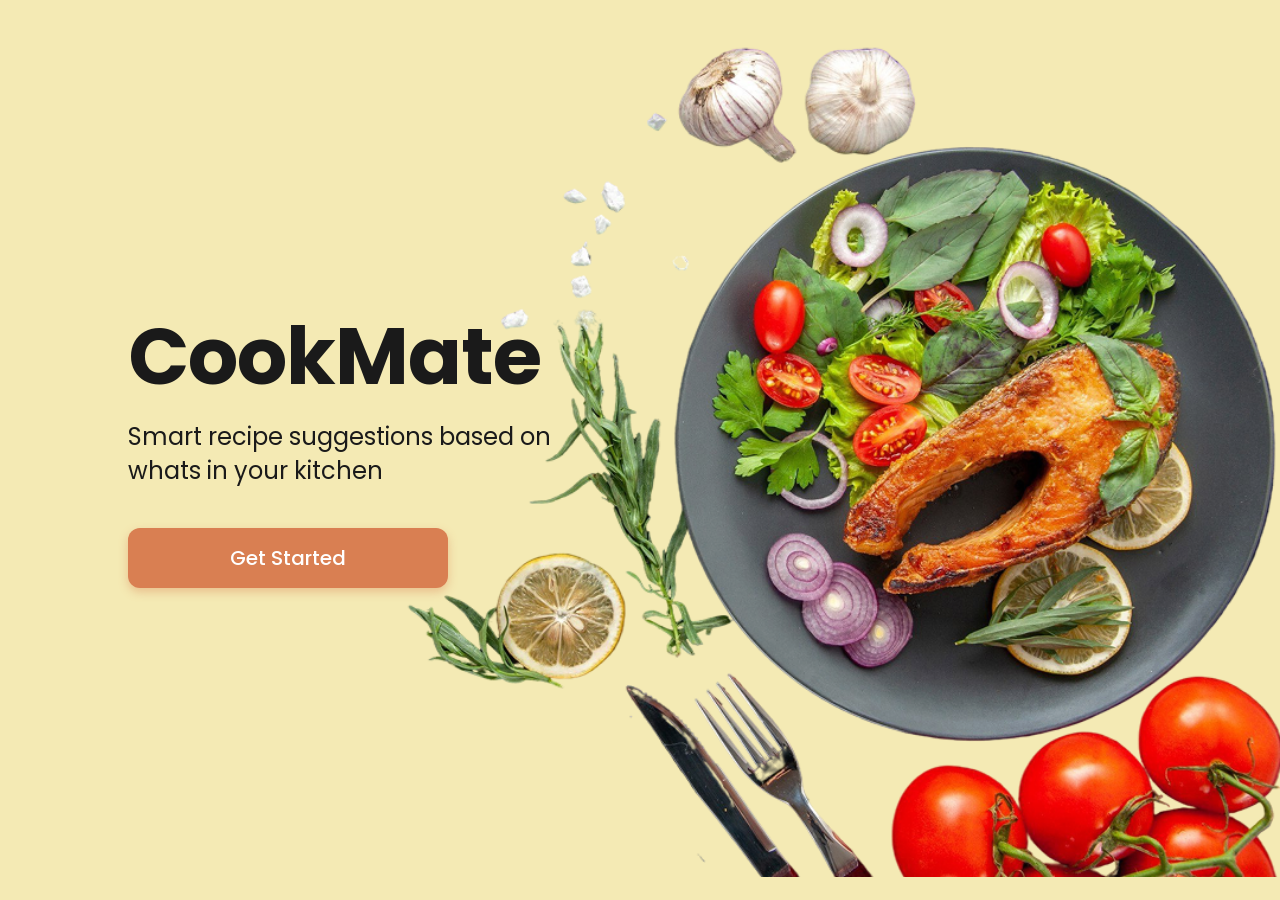
<file: index.html>
<!DOCTYPE html>
<html lang="en">
<head>
    <meta charset="UTF-8">
    <meta name="viewport" content="width=device-width, initial-scale=1">
    <link rel="stylesheet" href="styles.css">
    <link href="https://fonts.googleapis.com/css2?family=Poppins:wght@400;600;700&display=swap" rel="stylesheet">
    <title>Cook Mate</title>
</head>
<!-- Main landing page with a small intro of the website -->
<body class="home-screen">
    <main class="container">
        <div class="content-wrapper">
            <!-- logo -->
            <h1 class="logo">CookMate</h1>
            <!-- tagline -->
            <p class="tagline">Smart recipe suggestions based on whats in your kitchen</p>
            <!-- get started button -->
            <a href="menu.html" class="cta-button">Get Started</a>
        </div>
    </main>
</body>
<script src="script.js"></script>
</html>
</file>
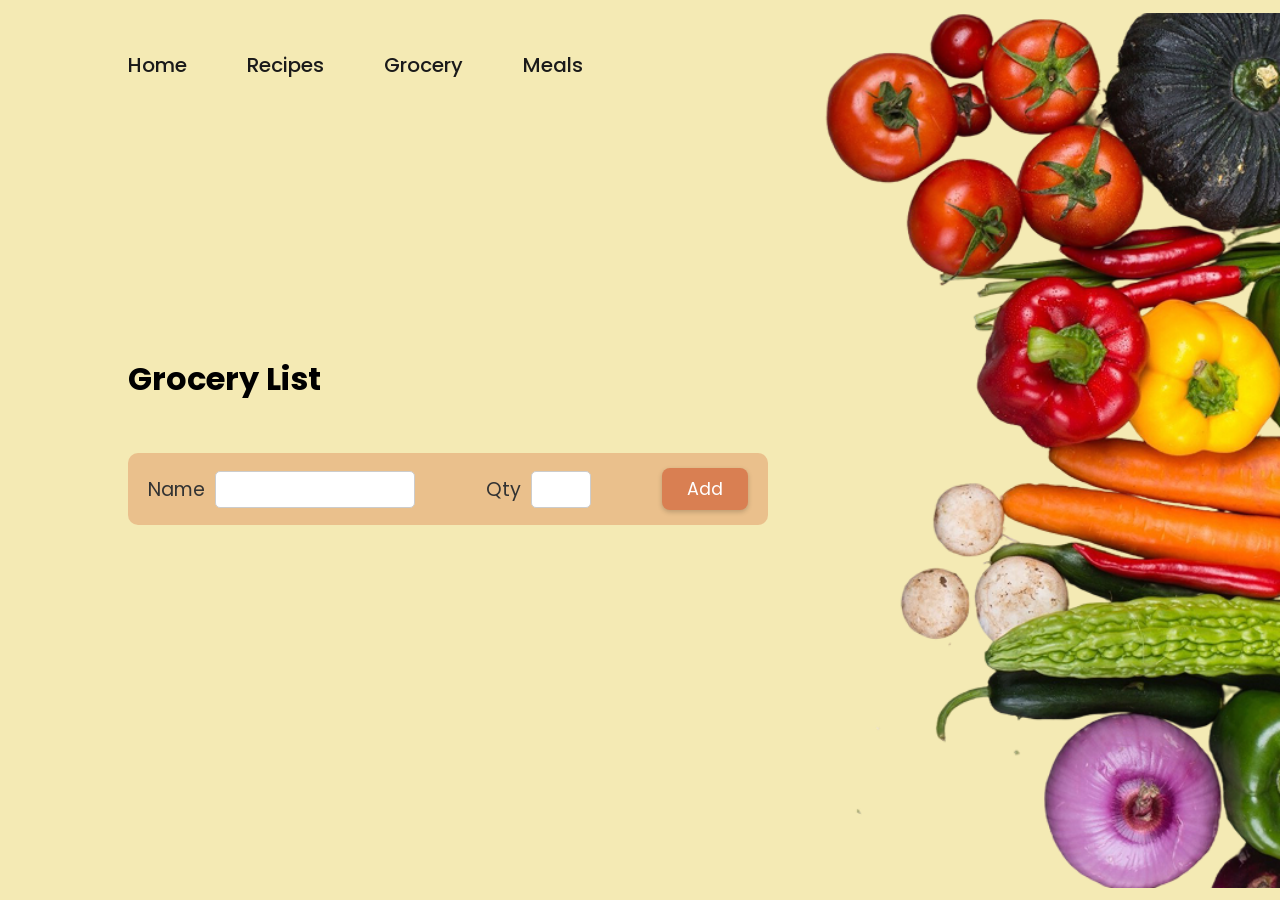
<file: grocery.html>
<!DOCTYPE html>
<html lang="en">
<head>
    <meta charset="UTF-8">
    <meta name="viewport" content="width=device-width, initial-scale=1">
    <title>CookMate</title>
    <link rel="stylesheet" href="styles.css">
    <link href="https://fonts.googleapis.com/css2?family=Poppins:wght@400;500;600&display=swap" rel="stylesheet">
</head>
<body class="grocery-screen">
    <!-- Navigation bar links -->
    <nav class="top-nav">
        <a href="menu.html" class="nav-link">Home</a>
        <a href="recipe.html" class="nav-link">Recipes</a>
        <a href="grocery.html" class="nav-link">Grocery</a>
        <a href="suggestions.html" class="nav-link">Meals</a>
    </nav>

    <!-- grocery list section -->
    <main class="grocery-container">
        <h1>Grocery List</h1>                
        <div id="grocery-list" class="grocery-list-wrapper"></div>

        <!-- grocery items will be added here -->
        <div class="add-item-row">
            <!-- Add name -->
            <div class="input-group">
                <label>Name</label>
                <input type="text" id="new-item-name" class="grocery-input-text">
            </div>
            <!-- add quantity -->
            <div class="input-group">
                <label>Qty</label>
                <input type="number" id="new-item-qty" class="grocery-input-qty">
            </div>
            <!-- add button -->
            <button id="add-btn" class="add-btn">Add</button>
        </div>
        <!-- for validation of input -->
        <p id="grocery-error-msg" class="error-msg"></p>
</body>
<script src="script.js"></script>
</html>
</file>
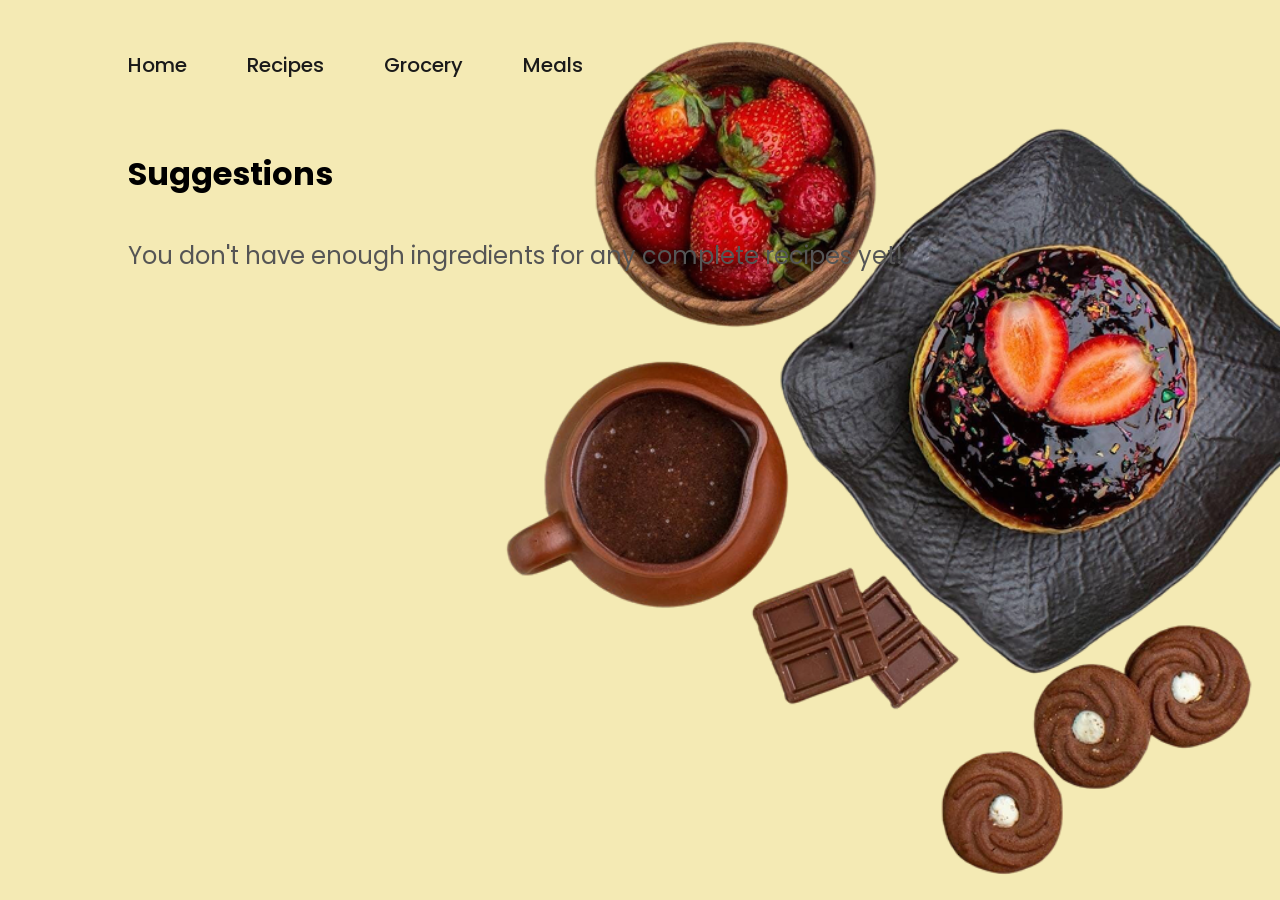
<file: suggestions.html>
<!DOCTYPE html>
<html lang="en">
<head>
    <meta charset="UTF-8">
    <meta name="viewport" content="width=device-width, initial-scale=1">
    <title>CookMate</title>
    <link rel="stylesheet" href="styles.css">
    <link href="https://fonts.googleapis.com/css2?family=Poppins:wght@400;500;600&display=swap" rel="stylesheet">
</head>
<body class="suggestion-screen">
    <!-- navigation bar -->
    <nav class="top-nav">
        <a href="menu.html" class="nav-link">Home</a>
        <a href="recipe.html" class="nav-link">Recipes</a>
        <a href="grocery.html" class="nav-link">Grocery</a>
        <a href="suggestions.html" class="nav-link">Meals</a>
    </nav>
    <!-- list of suggestions -->
    <main class="recipes-container">
        <h1>Suggestions</h1>
        
        <div id="suggestion-list"></div>
        <!-- if no match found -->
        <p id="no-match-msg">You don't have enough ingredients for any complete recipes yet!</p>
    </main>
</body>
<script src="script.js"></script>
</html>
</file>
<file: styles.css>
/* main styles  */
* {
    margin: 0;
    padding: 0;
    box-sizing: border-box;
}

/* body style */
body {
    font-family: 'Poppins', sans-serif;
    height: 100vh;
    width: 100vw;
    overflow: hidden;    
    -webkit-user-select: none; 
    -moz-user-select: none;  
    -ms-user-select: none;    
    user-select: none;
}


/* home screen styles */
.home-screen {
    font-family: 'Poppins', sans-serif;
    background-color: #F4EAB4;
    background-image: url('img/start-screen-background.png');
    background-repeat: no-repeat;
    background-position: right center;
    background-size: contain; 
}

.container {
    height: 100%;
    width: 100%;
    display: flex;
    align-items: center; 
    padding-left: 10%; 
}

.content-wrapper {
    max-width: 500px; 
    display: flex;
    flex-direction: column;
    justify-content: center;
}

.logo {
    font-size: 5rem; 
    font-weight: 700;
    color: #1A1A1A;
    line-height: 1.1;
    margin-bottom: 20px;
    letter-spacing: -1px;
}

.tagline {
    font-size: 1.5rem; 
    color: #1A1A1A;
    font-weight: 400;
    line-height: 1.4;
    margin-bottom: 40px;
    max-width: 90%;
}

/* button styles */
.cta-button {
    background-color: #D97F52; 
    color: white;
    display: inline-block; 
    text-decoration: none;
    text-align: center; 
    width: 20rem;
    font-size: 1.25rem;
    font-weight: 500;
    padding: 15px 5px;
    border-radius: 12px;
    box-shadow: 0 4px 10px rgba(217, 127, 82, 0.4);
    transition: transform 0.2s ease, box-shadow 0.2s ease;
}

.cta-button:hover {
    transform: translateY(-2px);
    box-shadow: 0 6px 15px rgba(217, 127, 82, 0.5);
    background-color: #cf7346;
}

/* menu screen styles */
.menu-screen {
    font-family: 'Poppins', sans-serif;
    height: 100vh;
    width: 100vw;
    overflow: hidden;
    
    background-color: #F4EAB4; 
    background-image: url('img/main-menu-background.png');
    background-repeat: no-repeat;
    background-position: right center;
    background-size: contain; 
}

/* navigation bar style */
.top-nav {
    position: absolute;
    top: 50px;
    left: 10%; 
    display: flex;
    gap: 60px; 
}

.nav-link {
    text-decoration: none;
    color: #1A1A1A;
    font-size: 1.25rem; 
    font-weight: 500;
    position: relative;
    transition: color 0.2s;
}

.nav-link:hover {
    color: #D97F52;
}

/*menu style*/
.menu-container {
    height: 100%;
    display: flex;
    flex-direction: column;
    justify-content: center;
    align-items: flex-start;
    padding-left: 10%; 
    gap: 40px; 
}

.menu-btn {
    background-color: #D97F52; 
    color: white;
    font-family: inherit;
    font-size: 1.5rem; 
    font-weight: 500;    
    width: 350px; 
    padding: 20px 0;    
    border: none;
    border-radius: 20px; 
    box-shadow: 0 4px 10px rgba(0, 0, 0, 0.15); 
    cursor: pointer;
    transition: transform 0.2s ease, background-color 0.2s ease;
    text-align: center;
    text-decoration: none; 
    display: flex; 
    align-items: center; 
    justify-content: center;
}

.menu-btn:hover {
    transform: translateY(-3px);
    background-color: #cf7346;
    box-shadow: 0 6px 15px rgba(0, 0, 0, 0.2);
}

/*recipe screen style*/
.recipes-screen {
    font-family: 'Poppins', sans-serif;
    height: 100vh;
    width: 100vw;
    overflow: hidden;
    background-color: #F4EAB4; 
    background-image: url('img/recipe-screen-background.png');
    background-repeat: no-repeat;
    background-position: right center; 
    background-size: contain; 
}

.recipes-container {
    position: absolute;
    top: 150px; 
    bottom: 50px;
    left: 10%; 
    height: auto;
    max-height: 70vh; 
    overflow-y: auto; 
    display: flex;
    flex-direction: column;
    align-items: flex-start;
    gap: 20px;
    padding-right: 20px;
}

.recipe-card-btn {
    background-color: #D97F52; 
    color: white;
    font-family: inherit;
    font-size: 1.5rem;
    font-weight: 500;
    width: 600px; 
    height: 120px;    
    border: none;
    border-radius: 10px;
    box-shadow: 0 4px 10px rgba(0, 0, 0, 0.15);
    cursor: pointer;
    transition: transform 0.2s ease, background-color 0.2s ease;
    text-align: center;
}

.recipe-card-btn:hover {
    transform: translateY(-3px);
    background-color: #cf7346;
    box-shadow: 0 6px 15px rgba(0, 0, 0, 0.2);
}

/* Dish suggestion screen styles */
.suggestion-screen {
    background-color: #F4EAB4; 
    background-image: url('img/dish-suggestion-background.png');
    background-repeat: no-repeat;
    background-position: right center;
    background-size: contain; 
}

#suggestion-list {
    display: flex; 
    flex-direction: column; 
    gap: 30px;
}

#no-match-msg {
    display: none; 
    font-size: 1.5rem; 
    color: #555;
}
/* Grocery list screen style */
.grocery-screen {
    background-color: #F4EAB4;
    background-image: url('img/my-grocery-list-background.png');
    background-repeat: no-repeat;
    background-position: right center;
    background-size: contain; 
}

.grocery-container {
    height: 100%;
    display: flex;
    flex-direction: column;
    justify-content: center;
    align-items: flex-start;
    padding-left: 10%;
    gap: 20px;
}

.grocery-list-wrapper {
    max-height: 50vh;
    overflow-y: auto;
    width: 650px; 
    display: flex;
    flex-direction: column;
    gap: 15px;
    padding-right: 10px; 
}

/*grocery each items style*/
.grocery-item {
    background-color: #D97F52; 
    color: white;
    font-size: 1.25rem;
    font-weight: 500;
    width: 100%;
    padding: 15px 20px;    
    border-radius: 10px;
    box-shadow: 0 4px 6px rgba(0,0,0,0.1);    
    display: flex;
    justify-content: space-between;
    align-items: center;
}

/*add new grocery item box style*/
.add-item-row {
    background-color: rgba(217, 127, 82, 0.4); 
    width: 640px;
    padding: 15px 20px;
    border-radius: 10px;
    display: flex;
    align-items: center;
    justify-content: space-between;
    margin-top: 10px;
}

.input-group {
    display: flex;
    align-items: center;
    gap: 10px;
    font-size: 1.2rem;
    color: #333; 
}

.grocery-input-text {
    width: 200px;
    padding: 5px 10px;
    border: 1px solid #ccc;
    border-radius: 5px;
    font-size: 1rem;
    font-family: inherit;
}

.grocery-input-qty {
    width: 60px;
    padding: 5px;
    border: 1px solid #ccc;
    border-radius: 5px;
    font-size: 1rem;
    font-family: inherit;
    text-align: center;
}

/*delete button in add item style*/
.delete-btn {
    background: none;
    border: none;
    cursor: pointer;
    padding: 0;
    margin-left: 15px;
}

.delete-btn img {
    width: 25px; 
    height: auto;
    vertical-align: middle;
}

/*add button in add item style*/
.add-btn {
    background-color: #D97F52;
    color: white;
    border: none;
    padding: 8px 25px;
    border-radius: 8px;
    font-size: 1.1rem;
    cursor: pointer;
    font-family: inherit;
    box-shadow: 0 2px 5px rgba(0,0,0,0.2);
}

.add-btn:hover {
    background-color: #cf7346;
}

.grocery-item .grocery-input-qty {
    background-color: white;
    border: none;
    color: #333;
}

.error-msg {
    color: red;  
    font-size: 0.9rem; 
}

/* Recipe detail screen style */
.detail-screen {
    background-color: #F8F3D4; 
}

.detail-container {
    position: fixed;
    top: 100px; 
    bottom: 0;  
    left: 0;
    width: 100%;    
    overflow-y: auto;    
    padding: 0 10% 50px 10%; 
    display: flex;
    flex-direction: column;
    gap: 20px;
}

.recipe-title-header {
    color: #D97F52; 
    font-size: 3rem;
    font-weight: 700;
}

.recipe-detail-wrapper {
    background-color: #EAB676; 
    border-radius: 30px;
    padding: 50px;
    display: flex;
    justify-content: space-between;
    align-items: center;
    width: 100%;
    max-width: 1200px;
}

/*recipe text style*/
.recipe-text-content {
    flex: 1;
    color: #1A1A1A;
    padding-right: 40px;
}

.recipe-text-content h2 {
    font-size: 1.8rem;
    margin-bottom: 15px;
    font-weight: 700;
}

.recipe-text-content ul {
    list-style-type: none; 
    padding-left: 30px;
    margin-bottom: 20px;
}

.recipe-text-content li {
    font-size: 1.25rem;
    line-height: 1.0;
    margin-bottom: 5px;
}

.recipe-text-content p {
    font-size: 1.25rem;
    line-height: 1.5;
    padding-left: 30px;
}

/*recipe image style*/
.recipe-image-content {
    flex: 1;
    display: flex;
    justify-content: flex-end; 
}

.recipe-image-content img {
    width: 100%;
    max-width: 300px; 
    border-radius: 50%; 
    aspect-ratio: 1 / 1; 
    object-fit: cover;
    border: 5px solid white; 
    box-shadow: 0 4px 15px rgba(0,0,0,0.2);
}
</file>
